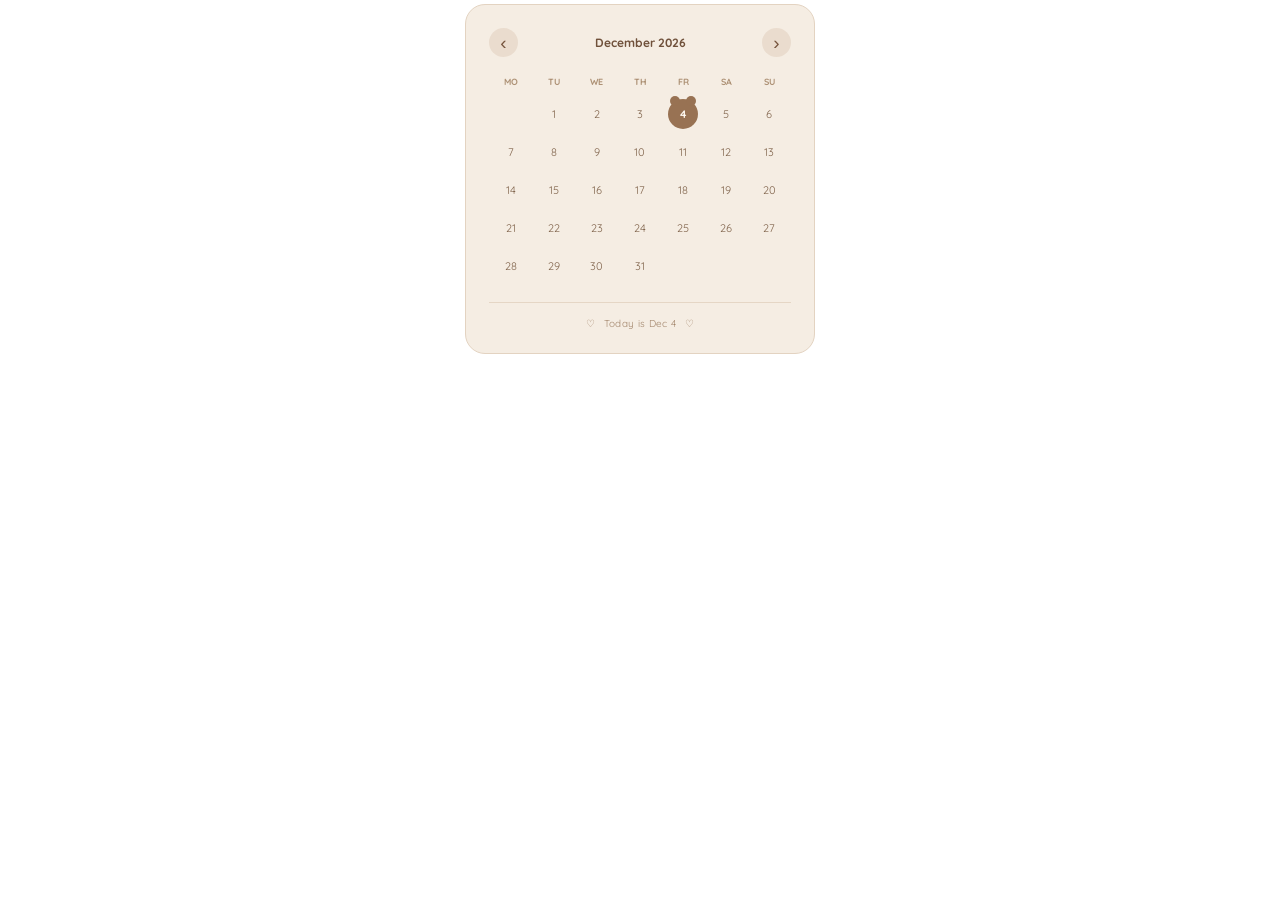
<file: teddy-calendar/index.html>
<!DOCTYPE html>
<html lang="en">
<head>
    <meta charset="UTF-8">
    <meta name="viewport" content="width=device-width, initial-scale=1.0">
    <title>Little Mocha Calendar</title>
    <link rel="stylesheet" href="style.css">
</head>

<body>

  <main class="calendar-widget">

    <div class="calendar-nav">
        <button id="prev" aria-label="Previous month">‹</button>
        <span id="month-label"></span>
        <button id="next" aria-label="Next month">›</button>
    </div>

    <div class="weekdays">
        <span>MO</span>
        <span>TU</span>
        <span>WE</span>
        <span>TH</span>
        <span>FR</span>
        <span>SA</span>
        <span>SU</span>
    </div>

    <div id="calendar-days" class="calendar-days"></div>

    <footer>
        <span>♡</span>
        <span id="today-label">One day at a time.</span>
        <span>♡</span>
    </footer>

  </main>

  <script src="script.js"></script>

</body>
</html>
</file>
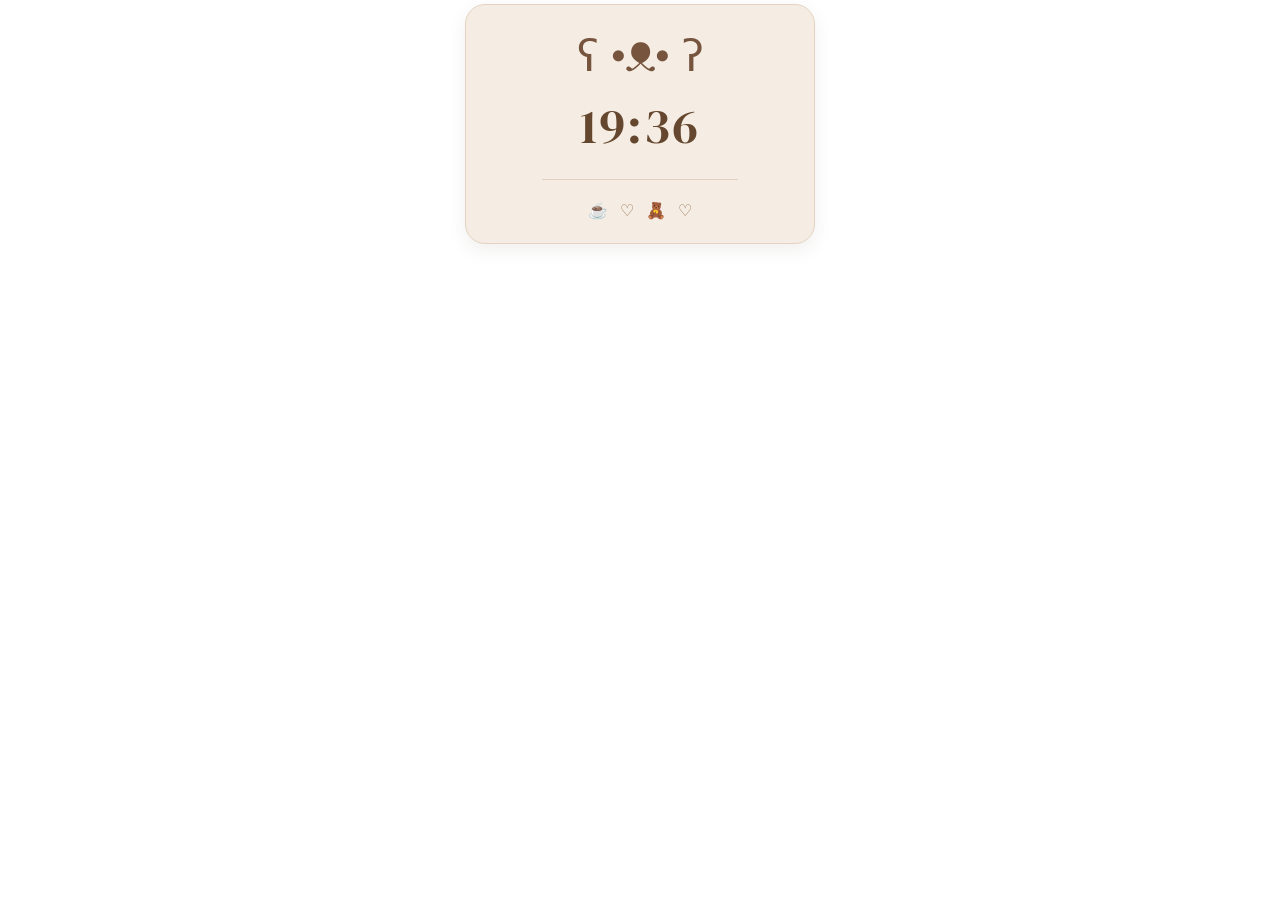
<file: teddy-clock/index.html>
<!DOCTYPE html>
<html lang="en">
<head>
  <meta charset="UTF-8">
  <meta name="viewport" content="width=device-width, initial-scale=1.0">
  <title>Little Mocha Clock</title>

  <link rel="stylesheet" href="style.css">
</head>

<body>

  <main class="widget">

    <div class="bear">ʕ •ᴥ• ʔ</div>

    <div id="clock">00:00:00</div>

    <div class="divider"></div>

    <div class="decorations">
      ☕ &nbsp; ♡ &nbsp; 🧸 &nbsp; ♡
    </div>

  </main>

  <script src="script.js"></script>

</body>
</html>
</file>
<file: teddy-calendar/style.css>
@import url('https://fonts.googleapis.com/css2?family=DM+Serif+Display&family=Quicksand:wght@400;500;600;700&display=swap');

* {
  box-sizing: border-box;
}

html, body {
  width: 100%;
  min-width: 0;
  margin: 0;
}

body {
  padding: 4px;
  background: transparent;
  font-family: 'Quicksand', sans-serif;
}

.calendar-widget {
  width: 100%;
  max-width: 350px;
  min-width: 0;
  margin: 0 auto;
  padding: clamp(12px, 5%, 23px);
  background: #F5EDE3;
  border: 1px solid #E3D3C1;
  border-radius: 20px;
  color: #70513B;
}

/* CENTRED TEDDY HEADER */

.calendar-header {
  display: flex;
  justify-content: center;
  align-items: center;
  margin-bottom: 25px;
  padding: 2px 0 5px;
}

.bear {
  font-size: 48px;
  line-height: 1.2;
  color: #98765A;
  text-align: center;
}

/* MONTH NAVIGATION */

.calendar-nav {
  display: flex;
  align-items: center;
  justify-content: space-between;
  margin-bottom: 19px;
  font-size: 12px;
  font-weight: 700;
}

.calendar-nav button {
  background: #EADCCE;
  border: none;
  border-radius: 50%;
  color: #76543D;
  width: 29px;
  height: 29px;
  cursor: pointer;
  font-size: 19px;
  transition: 0.2s;
}

.calendar-nav button:hover {
  background: #D8BDA3;
}

/* WEEKDAYS */

.weekdays,
.calendar-days {
  display: grid;
  grid-template-columns: repeat(7, minmax(0, 1fr));
  width: 100%;
  text-align: center;
}

.weekdays {
  margin-bottom: 12px;
}

.weekdays span {
  font-size: 9px;
  font-weight: 700;
  color: #AD9175;
}

.calendar-days {
  row-gap: 8px;
}

/* CALENDAR DATES */

.day {
  width: min(30px, 100%);
  height: 30px;
  margin: auto;
  display: grid;
  place-items: center;
  border-radius: 50%;
  font-size: 11px;
  color: #80644C;
}

.day.today {
  position: relative;
  isolation: isolate;
  background: #987253;
  color: #FFF9F1;
  font-weight: 700;
  border-radius: 50%;
  z-index: 0;
}

/* LITTLE TEDDY EARS */

.day.today::before {
  content: "";
  position: absolute;
  width: 10px;
  height: 10px;
  background: #987253;
  border-radius: 50%;
  top: -3px;
  left: 2px;
  box-shadow: 16px 0 0 #987253;
  z-index: -1;
}

.day:hover:not(.empty) {
  background: #E5D3BF;
}

/* FOOTER */

footer {
  border-top: 1px solid #E5D6C5;
  margin-top: 21px;
  padding-top: 14px;
  display: flex;
  justify-content: center;
  gap: 9px;
  color: #A3866C;
  font-size: 10px;
  letter-spacing: .3px;
}


/* =================================
   COMPACT MINIMAL CALENDAR
   ================================= */

@media (max-width: 280px) {

  /* Smaller calendar card */
  .calendar-widget {
    padding: 12px;
    border-radius: 15px;
  }

  /* Hide top teddy */
  .calendar-header {
    display: none;
  }

  /* Month navigation */
  .calendar-nav {
    margin-bottom: 13px;
    font-size: 11px;
  }

  .calendar-nav button {
    width: 25px;
    height: 25px;
    font-size: 16px;
  }

  /* Weekday labels */
  .weekdays {
    margin-bottom: 8px;
  }

  .weekdays span {
    font-size: 8px;
  }

  /* Date grid */
  .calendar-days {
    row-gap: 4px;
  }

  .day {
    width: 26px;
    height: 26px;
    font-size: 10px;
  }

  /* Smaller teddy date marker */
  .day.today::before {
    width: 8px;
    height: 8px;
    top: -2px;
    left: 2px;
    box-shadow: 14px 0 0 #987253;
  }

  /* Hide bottom footer completely */
  footer {
    display: none;
  }
}
</file>
<file: teddy-clock/style.css>
@import url('https://fonts.googleapis.com/css2?family=DM+Serif+Display&family=Quicksand:wght@400;500;600;700&display=swap');

* {
  box-sizing: border-box;
}

html, body {
  width: 100%;
  min-width: 0;
  margin: 0;
}

body {
  padding: 4px;
  background: transparent;
  font-family: 'Quicksand', sans-serif;
}

.widget {
  width: 100%;
  max-width: 350px;
  min-width: 0;
  margin: 0 auto;
  padding: clamp(12px, 5%, 23px);
  background: #F5EDE3;
  border: 1px solid #E3D3C1;
  border-radius: 20px;
  color: #70513B;

  text-align: center;

  box-shadow: 0 6px 18px rgba(80, 55, 35, 0.08);
}

.bear {
  font-size: 43px;
  margin-bottom: 10px;
  color: #76543D;
}

.eyebrow {
  font-size: 9px;
  font-weight: 700;
  letter-spacing: 2.5px;
  color: #A48A72;
  margin-bottom: 12px;
}

#clock {
  font-family: 'DM Serif Display', serif;
  font-size: clamp(36px, 12vw, 49px);
  letter-spacing: 2px;
  color: #65472F;
  font-variant-numeric: tabular-nums;
}

#date {
  font-size: 12px;
  color: #A48A72;
  margin-top: 5px;
  letter-spacing: 0.5px;
}

.divider {
  height: 1px;
  width: 65%;
  background: #E1D0BE;
  margin: 20px auto;
}

h2 {
  font-family: 'DM Serif Display', serif;
  font-weight: 400;
  font-size: 19px;
  color: #79583F;
  margin: 0;
}

.quote {
  font-size: 11px;
  font-style: italic;
  color: #A48A72;
  margin-top: 9px;
}

.decorations {
  font-size: 16px;
  margin-top: 20px;
  color: #987253;
}
</file>
